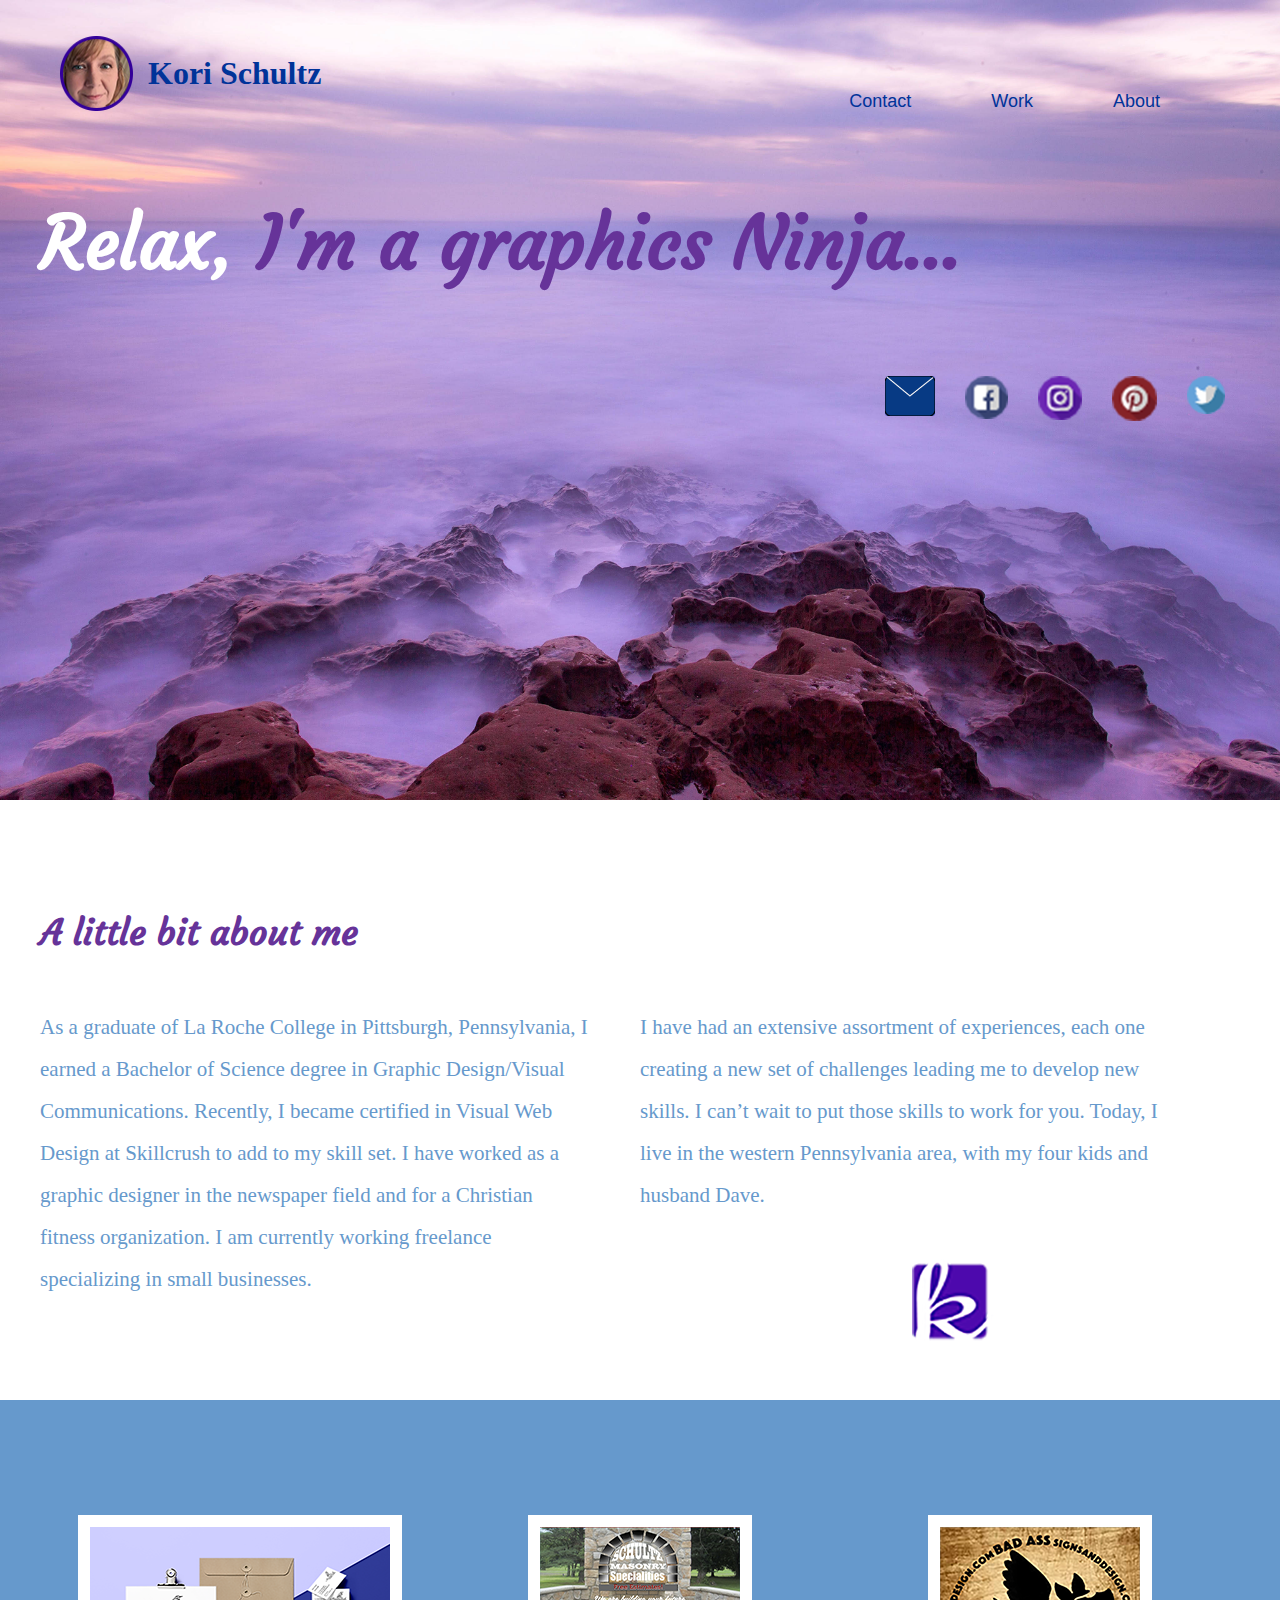
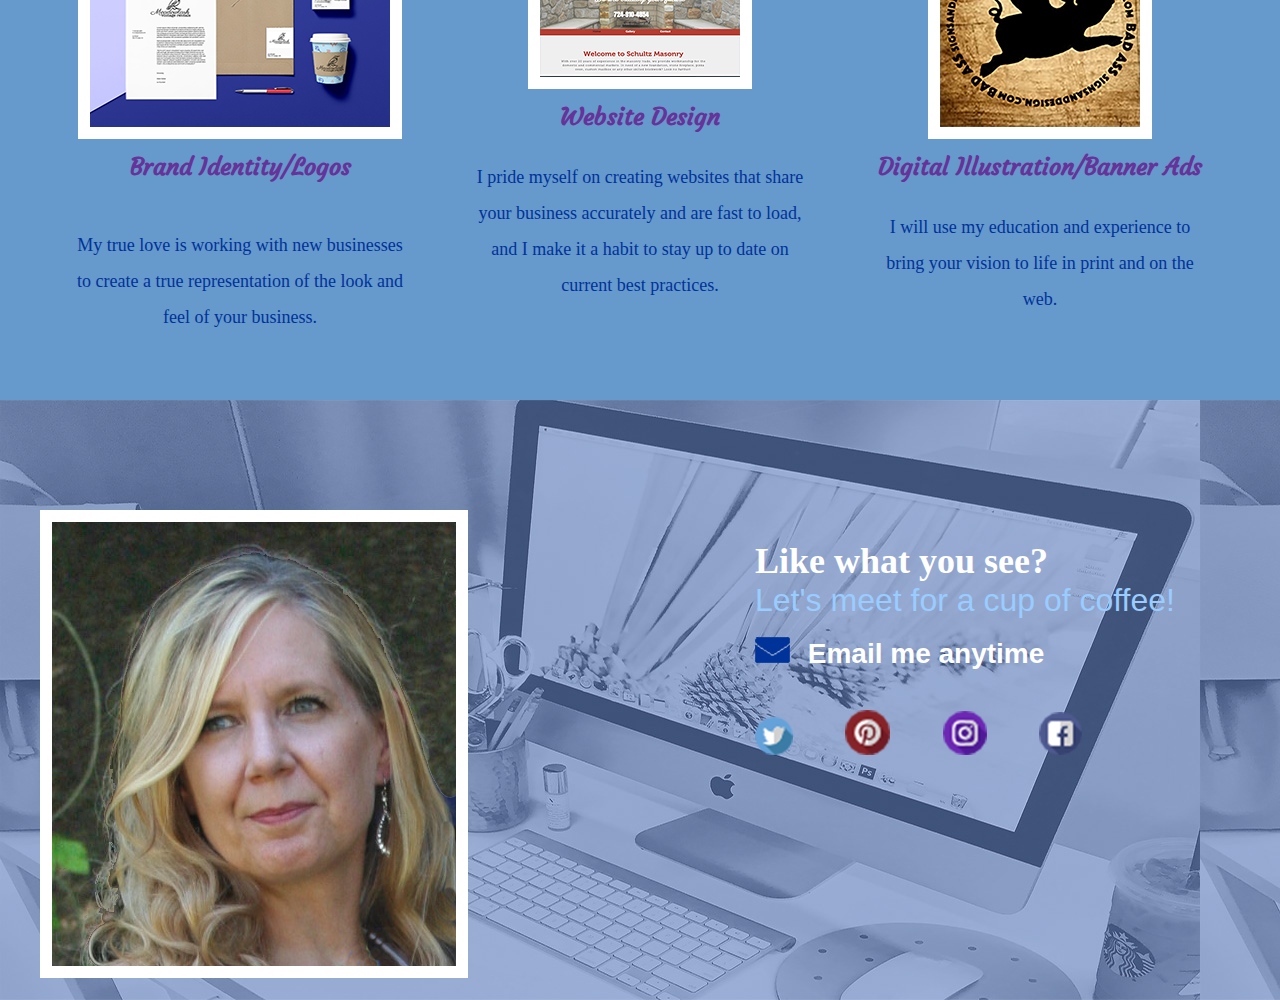
<file: index.html>
<!doctype html>
<html>
    <head><meta charset="utf-8">
        <title>Kori | Graphic & Web Design</title>
        <link rel="stylesheet" href="css/normalize.css">
      <link rel="stylesheet" href="css/main.css">
      <link href="https://fonts.googleapis.com/css?family=Courgette" rel="stylesheet">
   </head>
<body>
    <header>
        <div class="half-width">
        <h1><img src="img/kori-big.png" alt="kd icon" id="header img"</>Kori Schultz</h1></>
        </div>
         <div class="half-width">
            <nav>
                <ul>
                <li><a href="#about">About</a></li>
                <li><a href="#work">Work</a></li>
                <li><a href="#contact">Contact</a></li>
                </ul>
            </nav>
          </div>
         <div class="full-width">
        <h2><span>Relax,</span> I'm a graphics Ninja...</h2>
        <div class="full-width">
      <h3 id=socialmedia-header1> </h3>
        <ul>
       <li><a href="https://twitter.com/RusticArtKori"><img src="img/twitter.png" alt="twitter icon" /></a></li>
       <li><a href="https://www.pinterest.com/korivincent"><img src="img/pinterest.png" alt="pinterest icon" /></a></li>
       <li><a href="https://instagram.com/koridesigns"><img src="img/instagram.png" alt="instagram icon" /></a></li>
       <li><a href="https://facebook.com/korivin"><img src="img/facebook.png" alt="fackbook icon" /></a></li>
       <li><a href="mailto:kori@koridesign.com"><img src="img/envelope-big.png" alt="email icon" /></a></li>
       </ul>
      </div>
    </div>
    </div>
    </header>
 <main>
      <section id="about">
         <div class="full-width">
           <h2>A little bit about me</h2>
           <div class="half-width">
             <p>As a graduate of La Roche College in Pittsburgh, Pennsylvania, I earned a Bachelor of Science degree in Graphic Design/Visual Communications.  Recently, I became certified in Visual Web Design at Skillcrush to add to my skill set. I have worked as a graphic designer in the newspaper field and for a Christian fitness organization. I am currently working freelance specializing in small businesses.
             </p>
             </div>
            <div class="half-width"><p>I have  had an extensive assortment of experiences, each one creating a new set of challenges leading me to develop new skills. I can’t wait to put those skills to work for you.
              Today, I  live in the western Pennsylvania area, with my four kids and husband Dave.</p>
              <center>
              <img src="img/kd-logo.png" id="about-img" alt="kori designs logo"/>
           </div>
         </div>
      </section>

      <section id="work">
         <div class="full-width">
           <a href="img/logos.png">
          <div class="third-width">
           <img src="img/mlid.png" alt="branding img" size="25%"/>
            <h3>Brand Identity/Logos </h3>
             <br>
            <p>My true love is working with new businesses to create a true representation of the look and feel of your business.
           </p>
         </div>
          <a href="img/websites.png">
          <div class="third-width">
           <img src="img/website.png" alt="websites img" />
           <h3>Website Design </h3>
           <p>I pride myself on creating websites that share your business accurately and are fast to load, and I make it a habit to stay up to date on current best practices.
           </p>
         </div>
         <a href="img/banners.png">
         <div class="third-width">
           <img src="img/basdlogo.png" alt="banners img"/>
           <h3>Digital Illustration/Banner Ads </h3>
           <p> I will use my education and experience to bring your vision to life in print and on the web.
           </p>
          </div>
        </div>
       </section>

        <footer id="contact">
         <div class="full-width">
           <div class="half-width">
             <img src="img/kori-cu.png" id="contact-img" alt="kori schultz image"/>
              </div>
              <div class="half-width">
              <h2>Like what you see?</h2>
               <h3 id=email-header>Let's meet for a cup of coffee!</h3>
               <h3><a href="mailto:kori@koridesigns.com"><img src="img/envelope.png" id="envelope" alt="envelope icon"/> Email me anytime</h3></a>
               <h3 id=socialmedia-header> </h3>
               <ul>
              <li><a href="https://twitter.com/RusticArtKori"><img src="img/twitter.png" alt="twitter icon" /></a></li>
              <li><a href="https://www.pinterest.com/korivincent"><img src="img/pinterest.png" alt="pinterest icon" /></a></li>
              <li><a href="https://instagram.com/koridesigns"><img src="img/instagram.png" alt="instagram icon" /></a></li>
              <li><a href="https://facebook.com/korivin"><img src="img/facebook.png" alt="fackbook icon" /></a></li>
              </ul>
              <div>
            </div>
         </div>
       </footer>
    </main>
  </body>
</html>
</file>
<file: css/main.css>
/***** BASE STYLES *****/

#body   {font-family: 'Gill Sans';}

#about, #work, #contact {height: 600px;
}

/***** GRID *****/
.full-width {width: 1200px;
            margin: 0 auto;
}
.half-width {width: 600px;
            margin: 0 auto;
            float:left;
}
.third-width {width: 400px;
              margin: 0 auto;
              float:left;
}

/****** HEADER ******/
header {height: 800px;
        background: url('../img/purple-background.png');
        background-size: cover;
}

header img {margin: 15px;
}

header h1 {font-family: 'gill sans';
           color: #003399;
           size: 18px;
           display: inline-flex;
           padding-left: 45px;
           line-height: 105px;
}

nav {float: right;
     padding: 75px 40px;
}

nav ul li {display: inline-block;
}

nav ul li a {text-transform: capitalize;
            text-decoration: none;
            font-size: 18px;
            color: #003399;
            padding-left: 80px;
}

header h2 {width: 1000px;
          font-family: 'Courgette';
          clear: both;
          font-size: 72px;
          line-height: 82px;
          color: #663399;
}

header h2 span {color: #ffffff;
}
header ul {list-style: none;
          float:right;
}

header ul li {display: inline-block;
              float:right;
}

header ul img {float:right;
}


/****** ABOUT ******/
#about .full-width {padding: 80px 0;
}

#about h2 {font-family: 'Courgette';
          font-size: 36px;
          color: #663399;
}

#about p {font-family: 'gill sans';
          font-size: 21px;
          color: #6699cc;
          line-height: 42px;
          padding-right: 50px;
}


/****** WORK ******/
#work  {background:  #6699cc;
        text-align: center;
}

#work .full-width {padding: 115px 0;
}

#work img {border: 12px solid #ffffff;
}

#work h3  {font-family: 'courgette';
          font-size: 24px;
          line-height: 48px;
          color: #663399;
          margin: 0 auto;
}

#work p {font-family: 'gill sans';
         font-size: 18px;
         line-height: 36px;
         color: #003399;
         padding: 0 35px;
}

/****** CONTACT ******/
#contact  {background: url('../img/kd-desktop.jpg');
}

#contact .full-width {padding: 110px 0;
}

#contact-img        {border: 12px solid #ffffff;
}


#contact h2, #email-header, #socialmedia-header, #contact ul {
                padding-left: 115px;
}

#envelope {padding: 0 10px 0 115px;
}

#contact h2 {font-family: 'gill sans';
             font-size: 36px;
             color: #ffffff;
}

#email-header{font-size: 32px;
              font-weight: normal;
              margin: -30px 0 5px 0;
              color: #99ccff;
}

#socialmedia-header {font-weight: bold;
                     font-size: 29px;
                     margin: 40px 0 0 0;
}

#contact a {text-decoration: inherit;
            color: #ffffff;
            font-weight: bold;
            font-size: 28px;
}

#contact ul {list-style: none;
}

#contact ul li {display: inline-block;
}

#contact ul img {padding-right: 48px;
}
</file>
